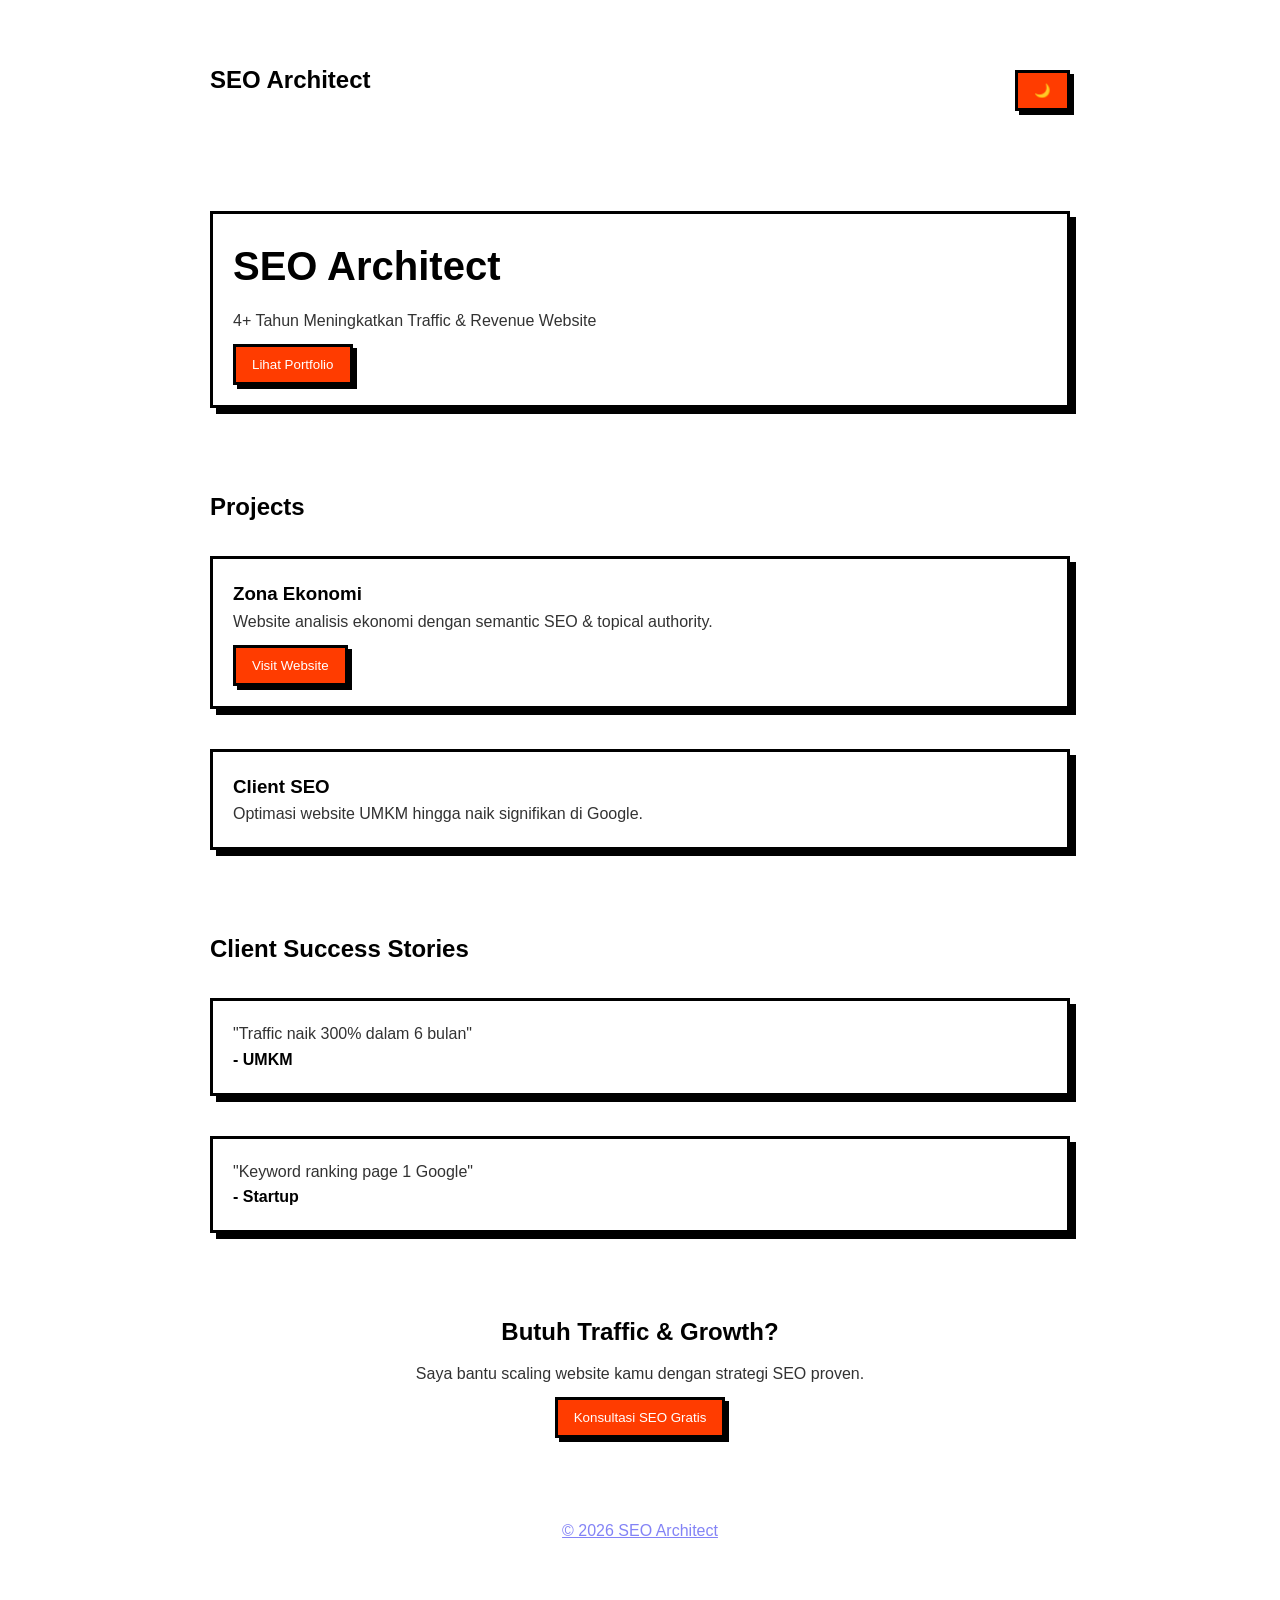
<file: index.html>
<!DOCTYPE html>
<html lang="id">
<head>
  <meta charset="UTF-8" />
  <meta name="viewport" content="width=device-width, initial-scale=1.0"/>

  <title>SEO Architect Portfolio | 4 Tahun Experience</title>
  <meta name="description" content="Portfolio SEO Architect dengan pengalaman 4 tahun meningkatkan traffic & revenue."/>

  <link rel="stylesheet" href="style.css"/>
</head>

<body>

  <!-- NAVBAR -->
  <header class="container nav">
    <h2>SEO Architect</h2>
    <button onclick="toggleDark()">🌙</button>
  </header>

  <!-- HERO -->
  <section id="hero" class="container"></section>

  <!-- PROJECTS -->
  <section id="projects" class="container"></section>

  <!-- TESTIMONIALS -->
  <section id="testimonials" class="container"></section>

  <!-- CTA -->
  <section class="container cta">
    <h2>Butuh Traffic & Growth?</h2>
    <p>Saya bantu scaling website kamu dengan strategi SEO proven.</p>
    <a href="https://wa.me/6283821245838?text=Halo%2C%20saya%20tertarik%20dengan%20jasa%20SEO%20Anda.%20Saya%20ingin%20meningkatkan%20traffic%20website%20saya.%20Bisa%20diskusi%20lebih%20lanjut%3F" target="_blank">
    <button>Konsultasi SEO Gratis</button>
  </section>

  <!-- FOOTER -->
  <footer class="container footer">
    <p>© 2026 SEO Architect</p>
  </footer>

  <script src="script.js"></script>
</body>
</html>
</file>
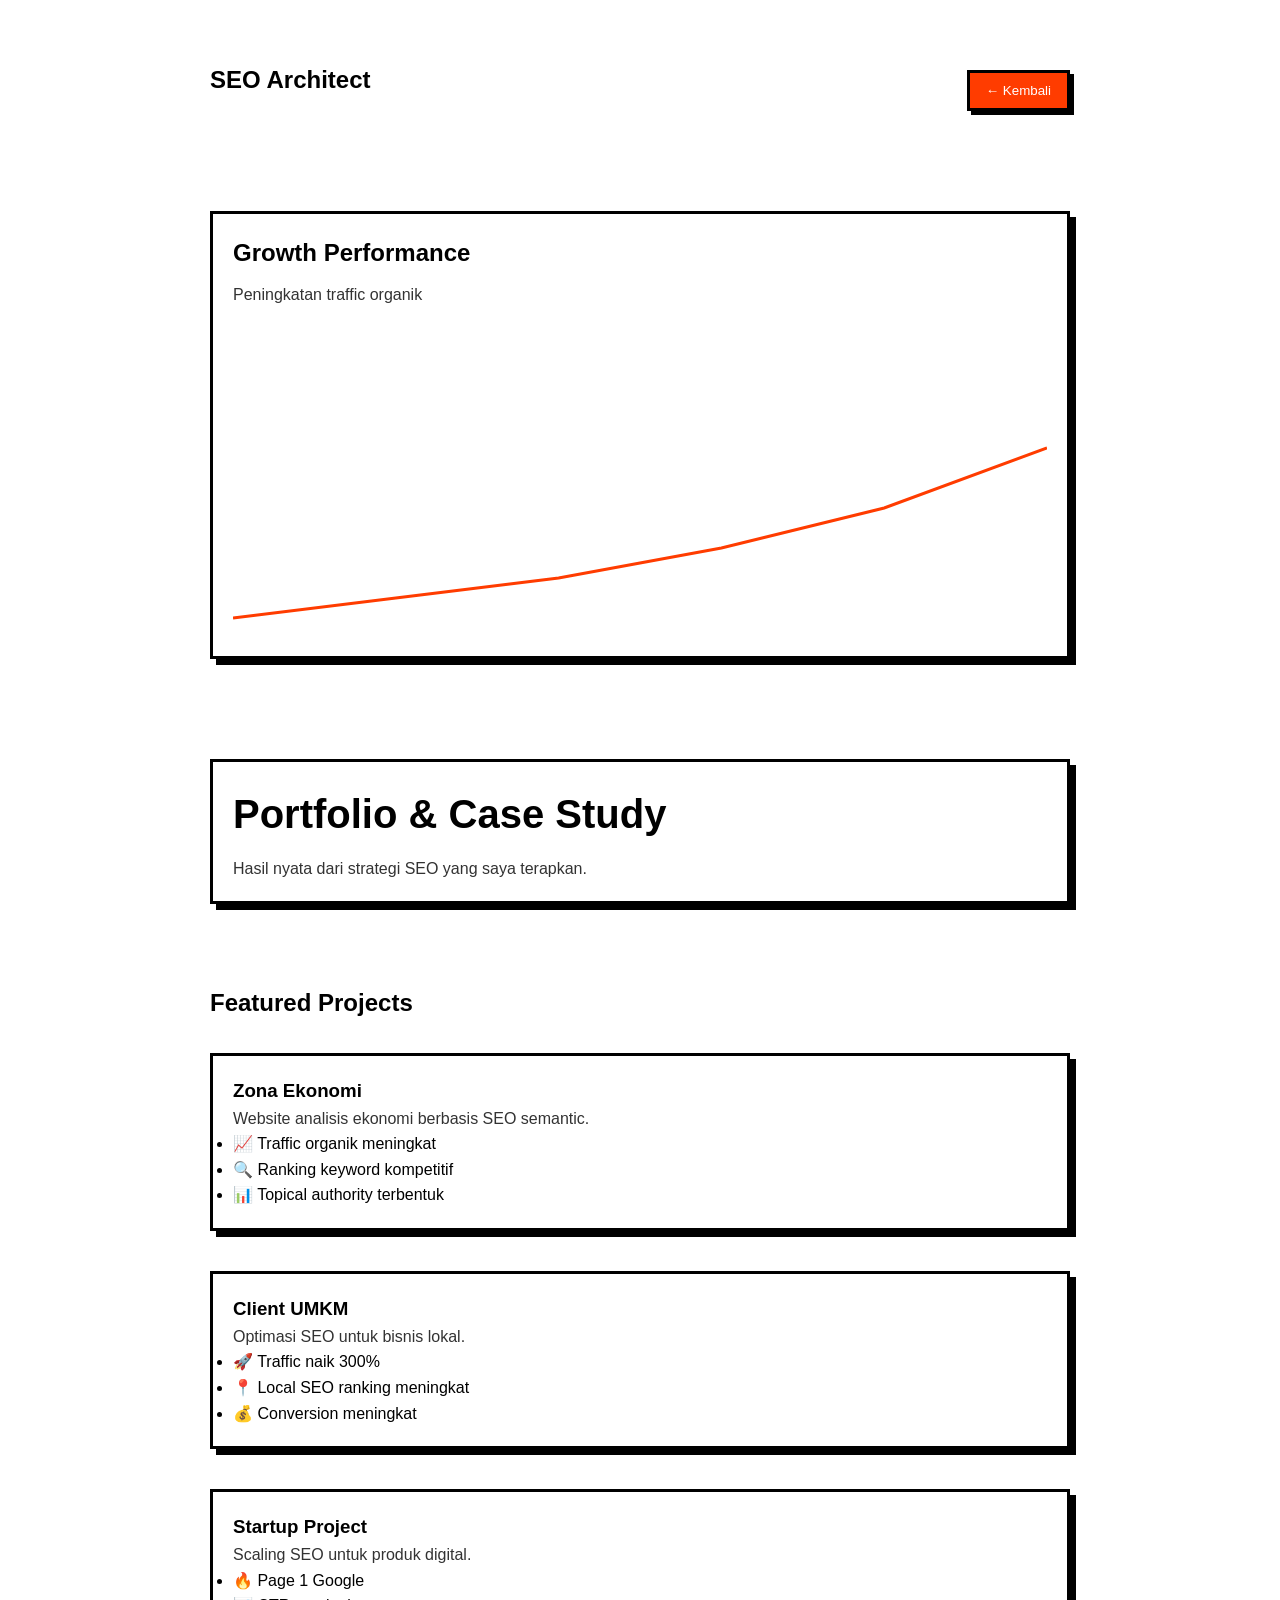
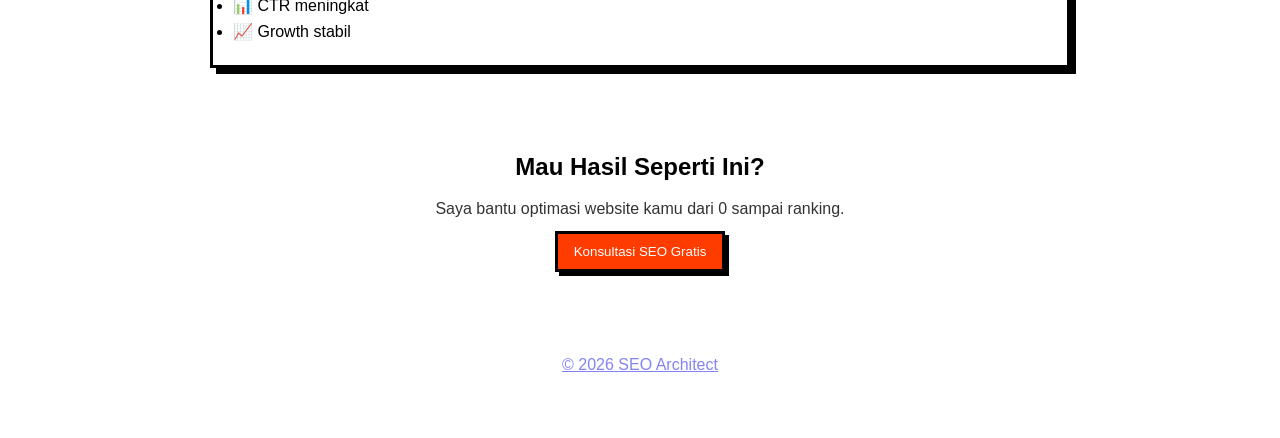
<file: portfolio.html>
<!DOCTYPE html>
<html lang="id">
<head>
  <meta charset="UTF-8" />
  <meta name="viewport" content="width=device-width, initial-scale=1.0"/>

  <title>Portfolio SEO Architect</title>
  <meta name="description" content="Studi kasus SEO: peningkatan traffic, ranking, dan revenue."/>

  <link rel="stylesheet" href="style.css"/>
</head>

<body>

  <!-- NAV -->
  <header class="container nav">
    <h2>SEO Architect</h2>
    <a href="index.html"><button>← Kembali</button></a>
  </header>

  <!-- HERO -->
  <section class="container">
  <div class="box">
    <h2>Growth Performance</h2>
    <p>Peningkatan traffic organik</p>

    <canvas id="growthChart"></canvas>
  </div>
</section>

  <section class="container">
    <div class="box">
      <h1>Portfolio & Case Study</h1>
      <p>Hasil nyata dari strategi SEO yang saya terapkan.</p>
    </div>
  </section>

  <!-- PROJECT LIST -->
  <section class="container">
    <h2>Featured Projects</h2>

    <div class="grid">

      <div class="box">
        <h3>Zona Ekonomi</h3>
        <p>Website analisis ekonomi berbasis SEO semantic.</p>
        <ul>
          <li>📈 Traffic organik meningkat</li>
          <li>🔍 Ranking keyword kompetitif</li>
          <li>📊 Topical authority terbentuk</li>
        </ul>
      </div>

      <div class="box">
        <h3>Client UMKM</h3>
        <p>Optimasi SEO untuk bisnis lokal.</p>
        <ul>
          <li>🚀 Traffic naik 300%</li>
          <li>📍 Local SEO ranking meningkat</li>
          <li>💰 Conversion meningkat</li>
        </ul>
      </div>

      <div class="box">
        <h3>Startup Project</h3>
        <p>Scaling SEO untuk produk digital.</p>
        <ul>
          <li>🔥 Page 1 Google</li>
          <li>📊 CTR meningkat</li>
          <li>📈 Growth stabil</li>
        </ul>
      </div>

    </div>
  </section>

  <!-- CTA -->
  <section class="container cta">
    <h2>Mau Hasil Seperti Ini?</h2>
    <p>Saya bantu optimasi website kamu dari 0 sampai ranking.</p>
     <a href="https://wa.me/6283821245838?text=Halo%2C%20saya%20tertarik%20dengan%20jasa%20SEO%20Anda.%20Saya%20ingin%20meningkatkan%20traffic%20website%20saya.%20Bisa%20diskusi%20lebih%20lanjut%3F" target="_blank">
    <button>Konsultasi SEO Gratis</button>
  </section>

  <!-- FOOTER -->
  <footer class="container footer">
    <p>© 2026 SEO Architect</p>
  </footer>

</body>
<script src="script.js"></script>
</html>
</file>
<file: style.css>
:root {
  --bg: #ffffff;
  --text: #000;
  --accent: #ff3c00;
  --border: #000;
}

.dark {
  --bg: #0d0d0d;
  --text: #fff;
  --accent: ##6A4C06;
  --border: #fff;
}

/* RESET */
* {
  margin: 0;
  padding: 0;
  box-sizing: border-box;
}

/* GLOBAL */
body {
  background: var(--bg);
  color: var(--text);
  font-family: 'Arial', sans-serif;
  line-height: 1.6;
  transition: 0.3s;
}

/* CONTAINER */
.container {
  max-width: 900px;
  margin: 40px auto;
  padding: 20px;
}

/* NAV */
.nav {
  display: flex;
  justify-content: space-between;
  align-items: center;
}

/* TYPOGRAPHY */
h1 {
  font-size: 2.5rem;
  margin-bottom: 10px;
}

h2 {
  margin-bottom: 10px;
}

p {
  opacity: 0.8;
}

/* NEOBRUTAL BOX */
.box {
  border: 3px solid var(--border);
  box-shadow: 6px 6px 0 var(--border);
  padding: 20px;
  margin-top: 20px;
}

/* GRID */
.grid {
  display: grid;
  gap: 20px;
}

/* BUTTON */
button {
  border: 3px solid var(--border);
  box-shadow: 4px 4px 0 var(--border);
  background: var(--accent);
  color: #fff;
  padding: 10px 16px;
  cursor: pointer;
  margin-top: 10px;
}

/* CTA */
.cta {
  text-align: center;
}

/* FOOTER */
.footer {
  text-align: center;
  opacity: 0.6;
}

a button {
  margin-top: 10px;
}

canvas {
  width: 100%;
  max-height: 300px;
  margin-top: 20px;
}
</file>
